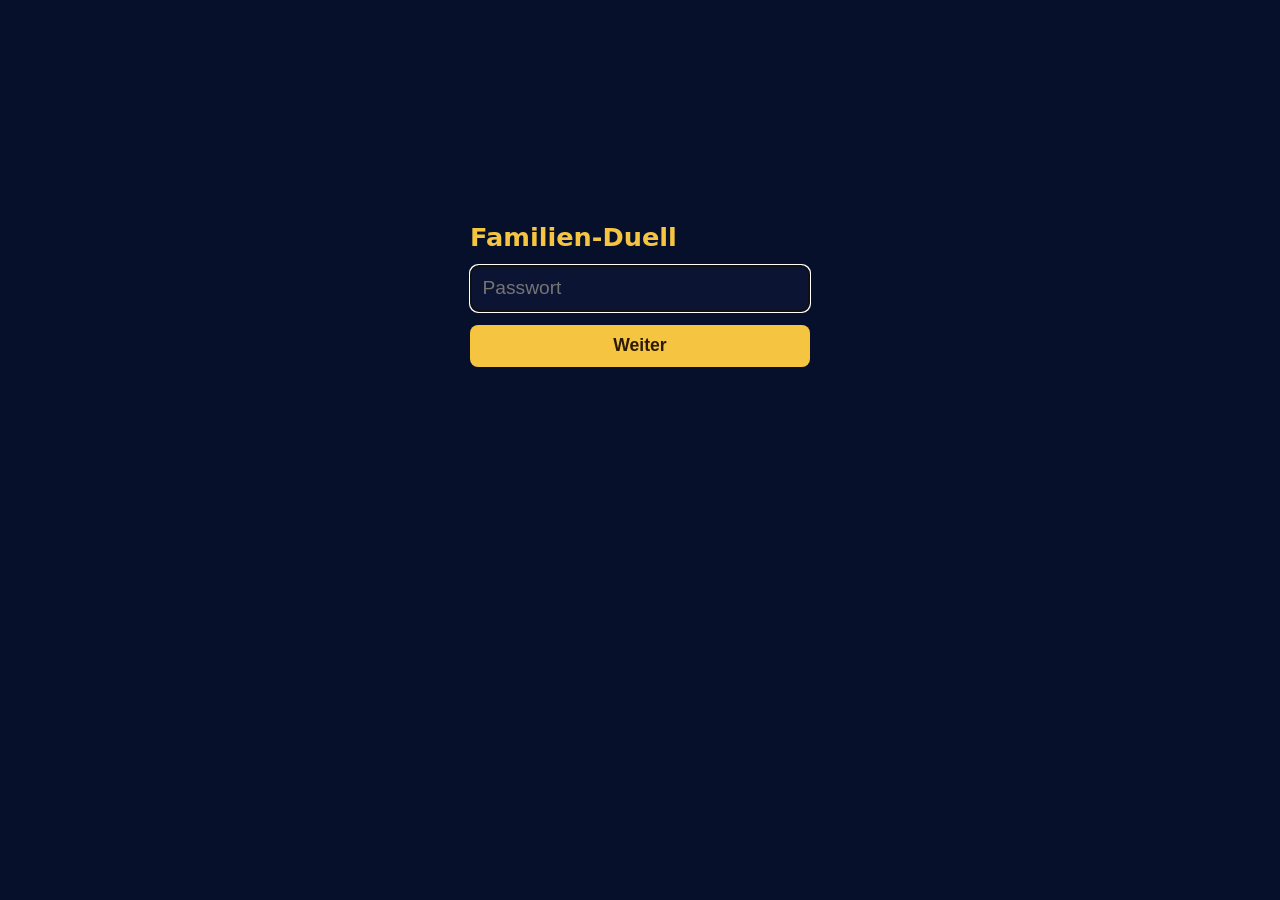
<file: familienduell/site/index.html>
<!doctype html>
<html lang="de" data-page="index">
<head>
<meta charset="utf-8">
<meta name="viewport" content="width=device-width,initial-scale=1">
<meta name="robots" content="noindex,nofollow">
<title>Familien-Duell</title>
<style>html,body{margin:0;background:#06102b;color:#fff;min-height:100%}</style>
</head>
<body>
<script src="gate.js"></script>
</body>
</html>
</file>
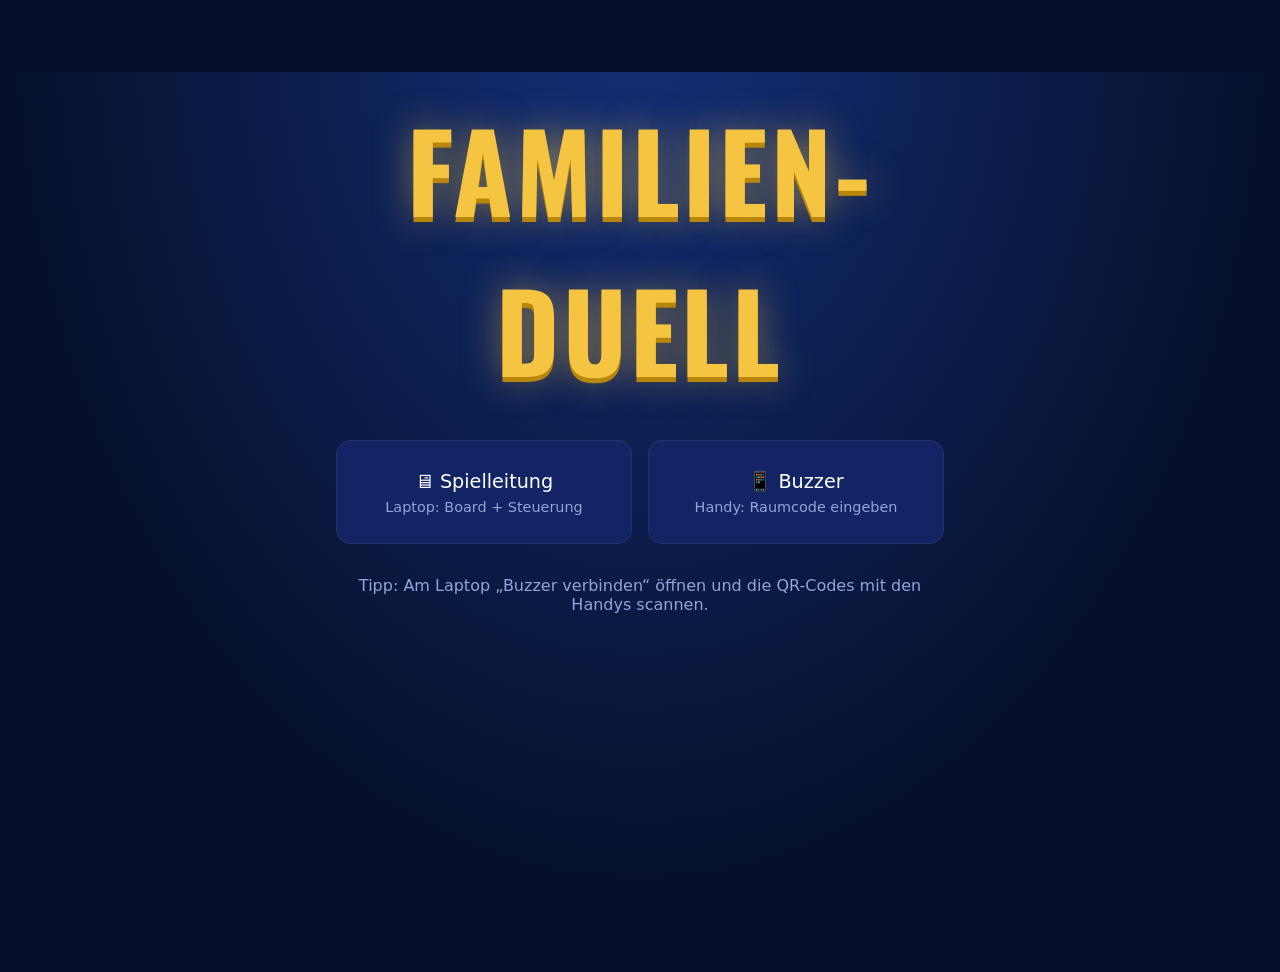
<file: familienduell/src/index.html>
<!doctype html>
<html lang="de">
<head>
<meta charset="utf-8">
<meta name="viewport" content="width=device-width,initial-scale=1">
<title>Familien-Duell</title>
<link rel="preconnect" href="https://fonts.googleapis.com">
<link href="https://fonts.googleapis.com/css2?family=Oswald:wght@400;600;700&display=swap" rel="stylesheet">
<link rel="stylesheet" href="style.css">
</head>
<body>
<div class="landing">
  <div class="b-logo">FAMILIEN-DUELL</div>
  <div class="cards">
    <a href="host.html">🖥 Spielleitung<small>Laptop: Board + Steuerung</small></a>
    <a href="buzzer.html">📱 Buzzer<small>Handy: Raumcode eingeben</small></a>
  </div>
  <p class="muted" style="margin-top:2em">Tipp: Am Laptop „Buzzer verbinden“ öffnen und die QR-Codes mit den Handys scannen.</p>
</div>
</body>
</html>
</file>
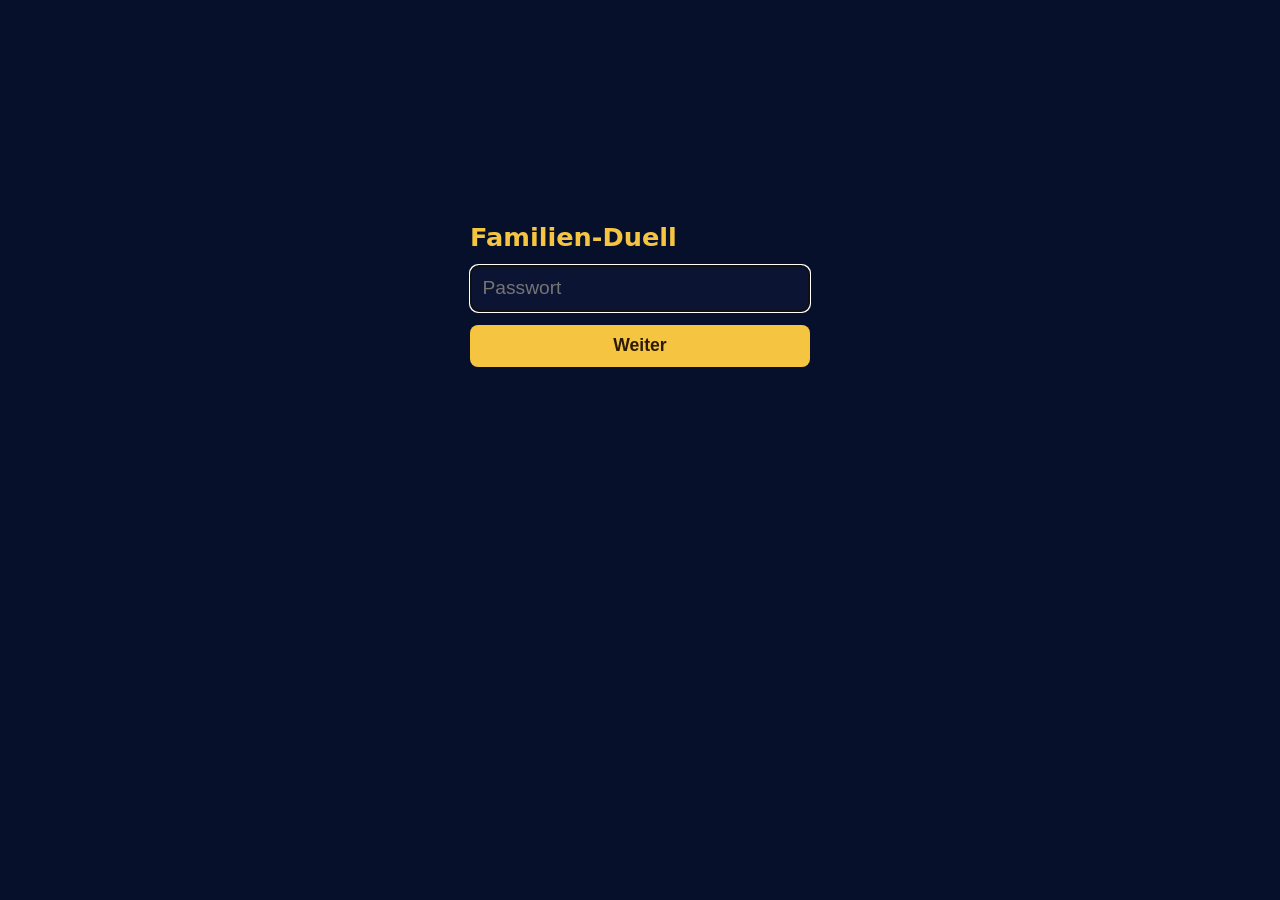
<file: familienduell/site/board.html>
<!doctype html>
<html lang="de" data-page="board">
<head>
<meta charset="utf-8">
<meta name="viewport" content="width=device-width,initial-scale=1,viewport-fit=cover">
<meta name="robots" content="noindex,nofollow">
<title>Familien-Duell</title>
<style>html,body{margin:0;background:#06102b;color:#fff;min-height:100%}</style>
</head>
<body>
<script src="gate.js"></script>
</body>
</html>
</file>
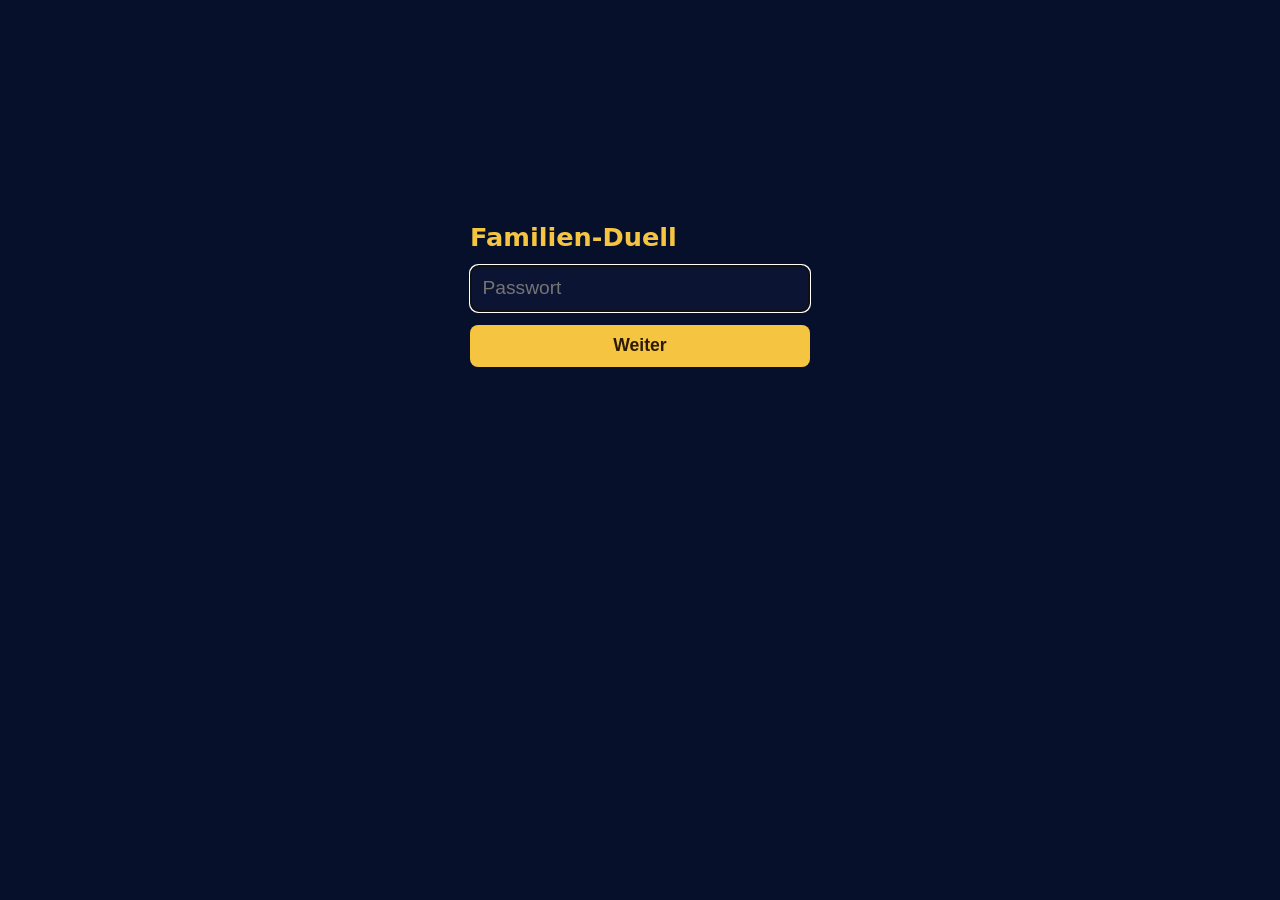
<file: familienduell/site/buzzer.html>
<!doctype html>
<html lang="de" data-page="buzzer">
<head>
<meta charset="utf-8">
<meta name="viewport" content="width=device-width,initial-scale=1,maximum-scale=1,user-scalable=no,viewport-fit=cover">
<meta name="robots" content="noindex,nofollow">
<title>Familien-Duell</title>
<style>html,body{margin:0;background:#06102b;color:#fff;min-height:100%}</style>
</head>
<body>
<script src="gate.js"></script>
</body>
</html>
</file>
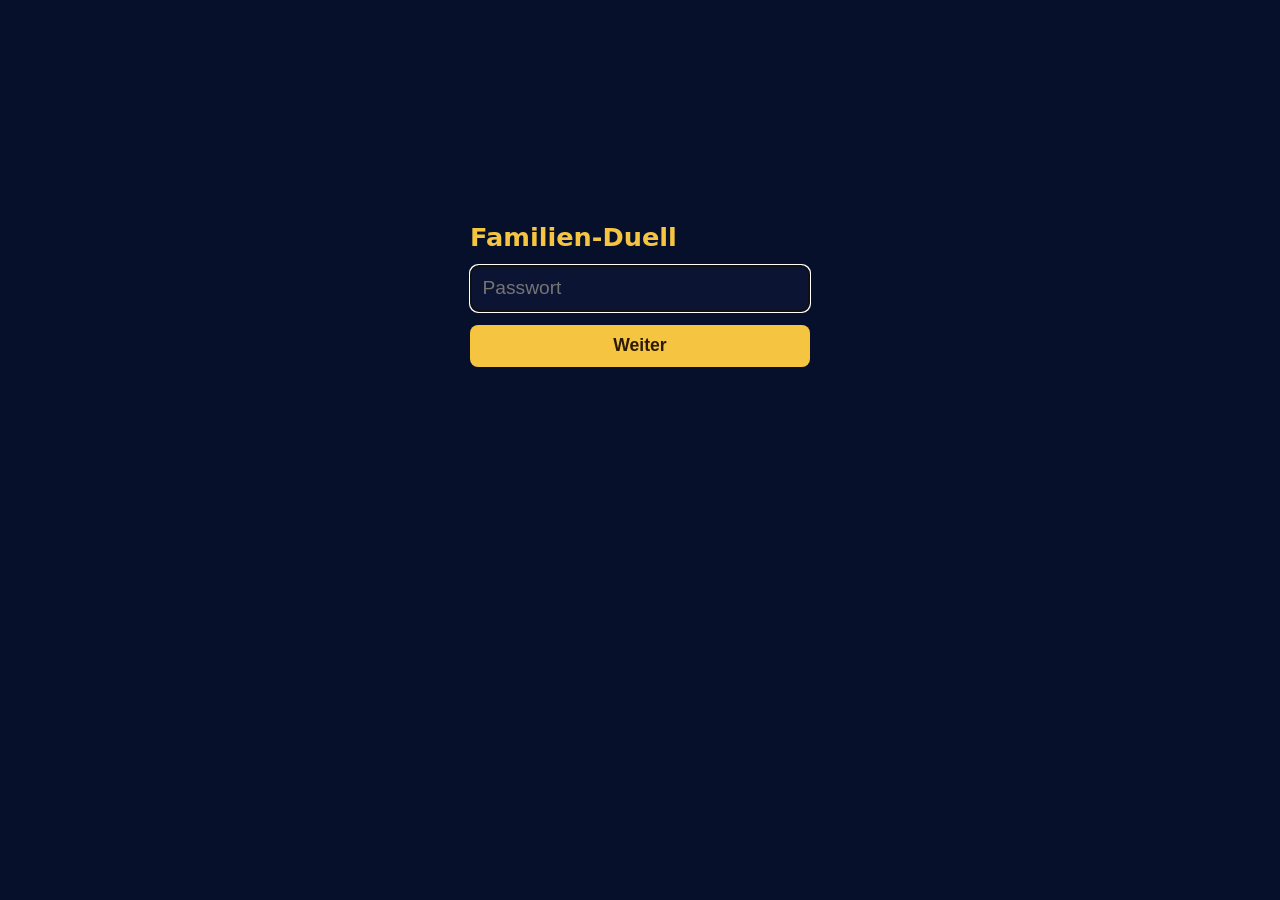
<file: familienduell/site/host.html>
<!doctype html>
<html lang="de" data-page="host">
<head>
<meta charset="utf-8">
<meta name="viewport" content="width=device-width,initial-scale=1,viewport-fit=cover">
<meta name="robots" content="noindex,nofollow">
<title>Familien-Duell</title>
<style>html,body{margin:0;background:#06102b;color:#fff;min-height:100%}</style>
</head>
<body>
<script src="gate.js"></script>
</body>
</html>
</file>
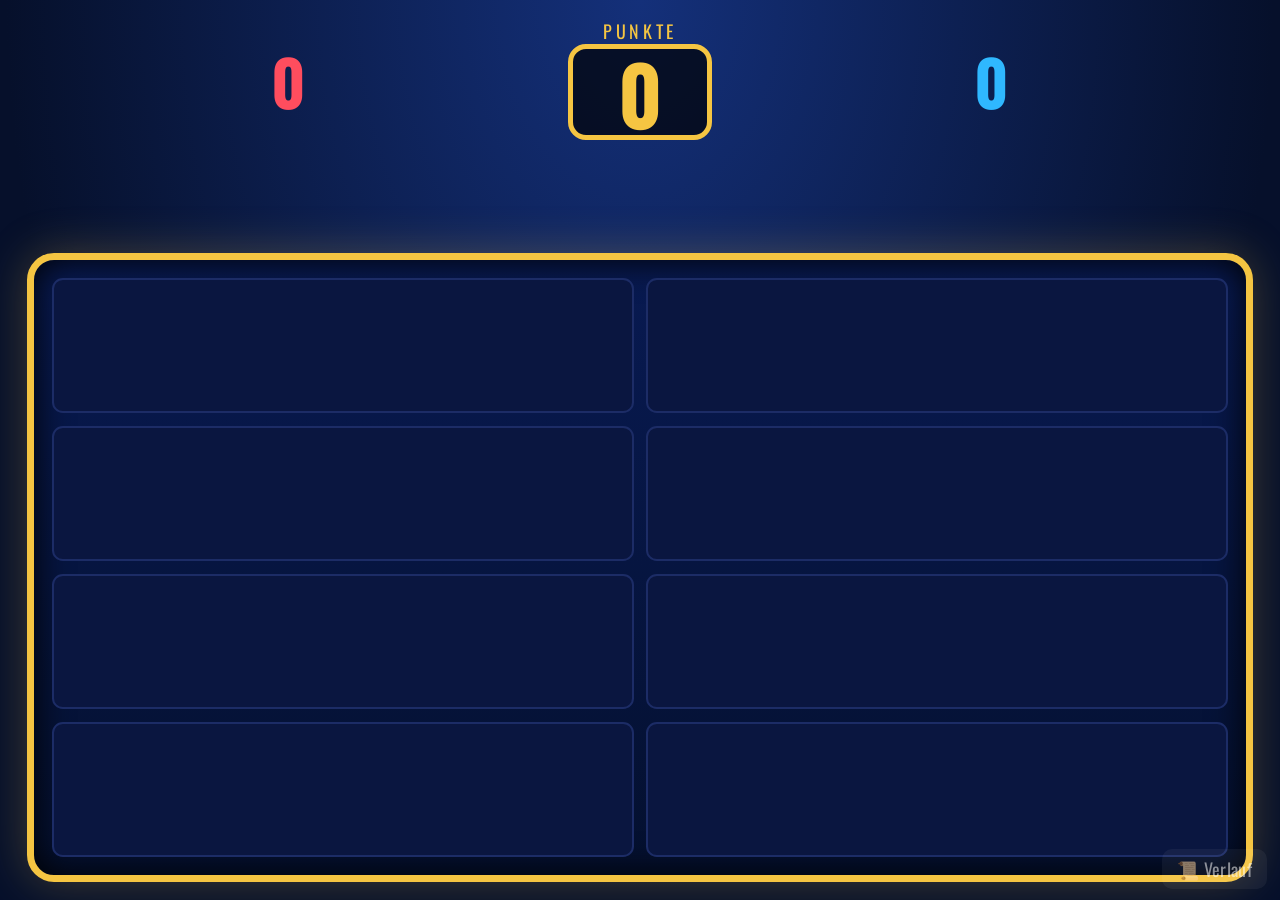
<file: familienduell/src/board.html>
<!doctype html>
<html lang="de">
<head>
<meta charset="utf-8">
<meta name="viewport" content="width=device-width,initial-scale=1,viewport-fit=cover">
<meta name="theme-color" content="#06102b">
<title>Familien-Duell – Board</title>
<link rel="preconnect" href="https://fonts.googleapis.com">
<link href="https://fonts.googleapis.com/css2?family=Oswald:wght@400;600;700&display=swap" rel="stylesheet">
<link rel="stylesheet" href="style.css">
<style>html,body{height:100%;overflow:hidden}#b{height:100vh;height:100dvh}</style>
</head>
<body>
<div id="b"></div>
<script src="common.js"></script>
<script>
const board = createBoard(document.getElementById('b'));
let S = null;
const bc = new BroadcastChannel('fd-board');
bc.onmessage = e => {
  const m = e.data;
  if (m.type === 'state') { S = m.s; board.render(S); }
  if (m.type === 'ev') board.event(m.ev, S);
};
bc.postMessage({ type: 'hello' });
setInterval(() => bc.postMessage({ type: 'beat' }), 1000);
bc.postMessage({ type: 'beat' });
document.addEventListener('dblclick', () => document.fullscreenElement ? document.exitFullscreen() : document.documentElement.requestFullscreen());
</script>
</body>
</html>
</file>
<file: familienduell/src/style.css>
:root{
  --bg:#06102b; --bg2:#0b1d4d; --gold:#f5c542; --gold2:#b8860b;
  --tile:#1b4fd1; --tile2:#0d2f8f; --tileOpen:#f4f6ff;
  --teamA:#ff4d5e; --teamB:#2fb8ff; --ok:#2ecc71; --bad:#e53935;
  --text:#fff; --muted:#93a4d6; --panel:#101a3a; --line:#26346a;
  font-family: "Oswald","Bahnschrift","Arial Narrow",system-ui,sans-serif;
}
*{box-sizing:border-box}
html,body{margin:0;height:100%;background:var(--bg);color:var(--text)}
body{background:radial-gradient(ellipse at 50% 0%,#14307a 0%,var(--bg) 70%) fixed;transition:background .3s}
body[data-win="0"]{background:radial-gradient(ellipse at 50% 0%,color-mix(in srgb,var(--teamA) 55%,#000) 0%,color-mix(in srgb,var(--teamA) 18%,#000) 75%) fixed}
body[data-win="1"]{background:radial-gradient(ellipse at 50% 0%,color-mix(in srgb,var(--teamB) 55%,#000) 0%,color-mix(in srgb,var(--teamB) 18%,#000) 75%) fixed}
button{font:inherit;cursor:pointer;border:0;border-radius:10px;padding:.55em 1em;background:#2a3a78;color:#fff;letter-spacing:.02em}
button:hover{filter:brightness(1.15)}
button:disabled{opacity:.35;cursor:default;filter:none}
button.gold{background:linear-gradient(#ffd966,#d9a21b);color:#2b1a00;font-weight:600}
button.red{background:#b3202f}
button.green{background:#1e9e57}
button.a{background:var(--teamA)}
button.b{background:#1688c9}
input,select{font:inherit;background:#0b1433;color:#fff;border:1px solid var(--line);border-radius:8px;padding:.4em .6em}
a{color:var(--gold)}
.muted{color:var(--muted)}
.hidden{display:none!important}
kbd{font-family:ui-monospace,monospace;font-size:.75em;background:#0008;border:1px solid #fff3;border-radius:4px;padding:0 .35em;margin-left:.4em;opacity:.8}

/* ---------- BOARD ---------- */
.board{position:relative;display:flex;flex-direction:column;gap:1.2vmin;padding:2vmin 3vmin;height:100%;min-height:0;user-select:none}
.b-top{display:grid;grid-template-columns:1fr auto 1fr;align-items:center;gap:2vmin}
.b-score{display:flex;flex-direction:column;align-items:center;border-radius:2vmin;padding:.6vmin 2vmin;border:.5vmin solid transparent;transition:.3s}
.b-score .name{font-size:2.6vmin;text-transform:uppercase;letter-spacing:.08em;opacity:.9}
.b-score .pts{font-size:7vmin;font-weight:700;line-height:1;font-variant-numeric:tabular-nums}
.b-score.A{color:var(--teamA)} .b-score.B{color:var(--teamB)}
.b-score.active{border-color:currentColor;box-shadow:0 0 3vmin currentColor;background:#ffffff10}
.b-bank{text-align:center}
.b-bank .lbl{font-size:2vmin;color:var(--gold);letter-spacing:.2em}
.b-bank .pts{font-size:9vmin;font-weight:700;color:var(--gold);line-height:1;padding:.3vmin 3vmin;border:.6vmin solid var(--gold);border-radius:2vmin;background:#000a;min-width:16vmin;font-variant-numeric:tabular-nums}
.b-bank .mult{font-size:2.2vmin;color:#fff;opacity:.8;margin-top:.3vmin}
.b-question{text-align:center;font-size:4.2vmin;line-height:1.15;min-height:5vmin;padding:0 4vmin;text-wrap:balance}
.b-status{text-align:center;font-size:3vmin;color:var(--gold);min-height:3.6vmin;letter-spacing:.05em}
.b-grid{flex:1;min-height:0;display:grid;grid-template-columns:1fr 1fr;grid-template-rows:repeat(4,1fr);grid-auto-flow:column;gap:1.4vmin;padding:2vmin;border:.8vmin solid var(--gold);border-radius:3vmin;background:linear-gradient(#081a52,#04102f);box-shadow:0 0 5vmin #f5c54240,inset 0 0 4vmin #000}
.tile{perspective:800px;min-height:0}
.tile .inner{position:relative;width:100%;height:100%;transition:transform .6s cubic-bezier(.3,1.4,.5,1);transform-style:preserve-3d}
.tile.open .inner{transform:rotateX(180deg)}
.tile .face{position:absolute;inset:0;backface-visibility:hidden;border-radius:1.2vmin;display:flex;align-items:center;justify-content:center;font-size:4.2vmin;border:.3vmin solid #6f95ff}
.tile .front{background:linear-gradient(var(--tile),var(--tile2))}
.tile .front .num{width:7vmin;height:5.5vmin;border-radius:50%;background:#062063;border:.4vmin solid #9cb6ff;display:flex;align-items:center;justify-content:center;font-weight:700}
.tile .back{transform:rotateX(180deg);background:linear-gradient(#ffffff,#d7defa);color:#0a1e5e;justify-content:space-between;padding:0 0 0 2vmin;overflow:hidden}
.tile .back .ans{text-transform:uppercase;white-space:nowrap;overflow:hidden;text-overflow:ellipsis;font-weight:600}
.tile .back .p{background:var(--tile2);color:#fff;height:100%;min-width:9vmin;display:flex;align-items:center;justify-content:center;font-weight:700}
.tile.free .back{background:linear-gradient(#c9cfe6,#9aa3c4)}
.tile.empty .front{background:#0a1640;border-color:#1c2c66}
.tile.empty .front .num{display:none}
.b-strikes{position:absolute;inset:0;display:flex;align-items:center;justify-content:center;gap:3vmin;pointer-events:none;opacity:0;transition:opacity .15s}
.b-strikes.show{opacity:1}
.b-strikes span{font-size:30vmin;font-weight:900;color:var(--bad);text-shadow:0 0 4vmin #000,0 0 2vmin #f00;line-height:1;font-family:Arial Black,Impact,sans-serif;animation:pop .35s}
.b-mini-strikes{display:inline-flex;gap:.6vmin;margin-left:1.5vmin;vertical-align:middle}
.b-mini-strikes i{font-style:normal;color:#ffffff30;font-weight:900;font-family:Arial Black,sans-serif}
.b-mini-strikes i.on{color:var(--bad)}
.b-overlay{position:absolute;inset:0;display:flex;flex-direction:column;align-items:center;justify-content:center;pointer-events:none;background:#000c;opacity:0;transition:opacity .2s}
.b-overlay.show{opacity:1}
.b-overlay .big{font-size:14vmin;font-weight:800;line-height:1;text-align:center}
.b-overlay .small{font-size:3.5vmin;margin-top:2vmin;text-align:center;color:#dde}
.b-logo{font-size:12vmin;font-weight:800;color:var(--gold);text-shadow:0 .6vmin 0 var(--gold2),0 0 4vmin #f5c54280;text-align:center;letter-spacing:.03em}
@keyframes pop{from{transform:scale(2.2);opacity:0}to{transform:scale(1);opacity:1}}

/* ---------- HOST LAYOUT ---------- */
.host{display:grid;grid-template-rows:auto minmax(0,1fr) auto;height:100vh}
.host.popped{grid-template-rows:auto 0 auto}
.host.popped #boardWrap{display:none}
.topbar{display:flex;gap:.6em;align-items:center;padding:.4em .8em;background:#050c22;border-bottom:1px solid var(--line);flex-wrap:wrap;font-size:15px}
.topbar .room{font-size:1.2em;color:var(--gold);letter-spacing:.15em}
.topbar .sp{flex:1}
.conn{display:inline-flex;align-items:center;gap:.35em;padding:.2em .6em;border-radius:20px;background:#0f1a40;font-size:.85em}
.conn .dot{width:.65em;height:.65em;border-radius:50%;background:#555}
.conn.on .dot{background:var(--ok)}
.conn.warn .dot{background:orange}
#boardWrap{min-height:0}
.gm{background:var(--panel);border-top:2px solid var(--gold2);padding:.6em .8em;display:grid;gap:.5em;font-size:15px;font-family:system-ui,sans-serif}
.gm .row{display:flex;gap:.5em;flex-wrap:wrap;align-items:center}
.gm .lbl{color:var(--muted);font-size:.8em;text-transform:uppercase;letter-spacing:.08em;min-width:6.5em}
.gm .answers{display:grid;grid-template-columns:repeat(4,1fr);gap:.4em;flex:1}
.gm .answers button{text-align:left;display:flex;justify-content:space-between;gap:.5em;background:#1d3a9a;padding:.45em .7em;min-height:2.4em}
.gm .answers button.st1{background:#1e9e57}
.gm .answers button.st2{background:#555c78}
.gm .answers .txt{white-space:nowrap;overflow:hidden;text-overflow:ellipsis}
.gm .answers .veil{letter-spacing:.2em;opacity:.6}
.gm .info{font-size:.9em}
.buzzres{font-size:1em;padding:.25em .7em;border-radius:8px;background:#0b1433}
.peek{user-select:none}
.peek.active{background:#b8860b}

/* modal */
.modal{position:fixed;inset:0;background:#000b;display:flex;align-items:center;justify-content:center;z-index:50;padding:1em}
.modal .box{background:#0e1738;border:1px solid var(--line);border-radius:14px;max-width:900px;width:100%;max-height:90vh;overflow:auto;padding:1.2em 1.4em;font-family:system-ui,sans-serif}
.modal h2{margin:.1em 0 .6em;font-family:"Oswald",system-ui;color:var(--gold)}
.modal h3{margin:1em 0 .4em;color:#cfd8ff;font-size:1em}
.chips{display:flex;flex-wrap:wrap;gap:.4em}
.chip{display:inline-flex;align-items:center;gap:.4em;background:#18245a;border-radius:20px;padding:.3em .8em;cursor:pointer;user-select:none}
.chip input{accent-color:var(--gold)}
.chip small{color:var(--muted)}
.qlist{display:grid;gap:.3em;margin-top:.5em}
.qitem{display:flex;gap:.6em;align-items:center;background:#0a1230;border-radius:8px;padding:.35em .6em;font-size:.92em}
.qitem .t{flex:1}
.qitem .tag{font-size:.75em;padding:.1em .5em;border-radius:10px;background:#26346a;color:#cfd8ff;white-space:nowrap}
.qitem .tag.skipped{background:#6b4b00}
.qr{display:flex;gap:2em;justify-content:center;flex-wrap:wrap;text-align:center}
.qr canvas,.qr img{background:#fff;padding:10px;border-radius:10px}
.qr .A{color:var(--teamA)} .qr .B{color:var(--teamB)}
.qr code{display:block;font-size:.8em;word-break:break-all;max-width:280px;margin:.4em auto 0;color:var(--muted)}

/* ---------- BUZZER ---------- */
.buzz-body{height:100dvh;display:flex;flex-direction:column;align-items:center;justify-content:space-between;padding:max(2vh,env(safe-area-inset-top)) 4vw max(2vh,env(safe-area-inset-bottom));touch-action:none;user-select:none;-webkit-user-select:none;-webkit-touch-callout:none;overflow:hidden;transition:background .08s}
.buzz-head{width:100%;display:flex;justify-content:space-between;align-items:center;font-size:4vmin;font-family:system-ui,sans-serif}
.buzz-team{font-size:7vmin;font-weight:700;text-transform:uppercase;letter-spacing:.05em}
#buzzBtn{width:min(80vw,62vh);height:min(80vw,62vh);border-radius:50%;font-size:min(11vw,8vh);font-weight:800;color:#fff;border:2vmin solid #ffffff40;box-shadow:0 2vmin 0 #0006,0 0 8vmin #0008 inset;background:#333;transition:transform .05s,background .1s;touch-action:none;text-transform:uppercase;line-height:1.05;padding:0}
#buzzBtn:active{transform:translateY(1vmin)}
.buzz-msg{font-size:6vmin;text-align:center;min-height:2.4em;font-family:system-ui,sans-serif}
.buzz-foot{font-size:3.2vmin;color:var(--muted);text-align:center;font-family:system-ui,sans-serif}
.st-idle #buzzBtn{background:#3a3f55}
.st-ready{background:#1f1c10!important}
.st-ready #buzzBtn{background:#d4a500}
.st-go{background:#10241a!important}
.st-go #buzzBtn{background:#18c25c;box-shadow:0 2vmin 0 #0006,0 0 10vmin #2f8 }
.st-locked #buzzBtn{background:#7a1a22}
.st-pressed #buzzBtn{background:#555}
.buzz-body[data-win="0"].st-win,.buzz-body[data-win="0"].st-lose{background:#7a1f2b!important}
.buzz-body[data-win="1"].st-win,.buzz-body[data-win="1"].st-lose{background:#10506f!important}
.st-win #buzzBtn,.st-lose #buzzBtn{background:var(--winCol,#d29a00);color:#fff}
.st-lose #buzzBtn{filter:saturate(.7) brightness(.85)}
.join{max-width:420px;margin:10vh auto;padding:1.2em;display:grid;gap:.8em;font-family:system-ui,sans-serif}
.join h1{font-family:"Oswald",system-ui;color:var(--gold);margin:0}
.join input,.join button{font-size:1.2em;padding:.6em}
.teampick{display:grid;grid-template-columns:1fr 1fr;gap:.6em}
.teampick button{padding:1em;font-size:1.3em;opacity:.45}
.teampick button.sel{opacity:1;outline:3px solid #fff}

/* landing */
.landing{max-width:640px;margin:8vh auto;padding:1em;text-align:center;font-family:system-ui,sans-serif}
.landing .b-logo{font-family:"Oswald",system-ui}
.landing .cards{display:grid;grid-template-columns:1fr 1fr;gap:1em;margin-top:2em}
.landing .cards a{display:block;padding:1.5em 1em;border-radius:14px;background:#122463;color:#fff;text-decoration:none;font-size:1.2em;border:1px solid var(--line)}
.landing .cards a:hover{background:#1a3290}
.landing .cards small{display:block;color:var(--muted);font-size:.75em;margin-top:.4em}

/* ---------- history ---------- */
.b-histbtn{position:absolute;right:1.5vmin;bottom:1.2vmin;font-size:2vmin;padding:.4em .8em;opacity:.55;background:#ffffff18}
.b-histbtn:hover{opacity:1}
.b-history{position:absolute;inset:0;display:none;flex-direction:column;gap:2vmin;padding:4vmin 6vmin;background:#050c20f2;z-index:5}
.b-history.show{display:flex}
.b-history .h-head{font-size:6vmin;font-weight:700;text-align:center}
.b-history .h-list{flex:1;overflow:auto;display:flex;flex-direction:column;gap:1vmin}
.b-history .h-row{display:grid;grid-template-columns:5vmin 1fr auto;gap:2vmin;align-items:baseline;font-size:2.8vmin;padding:1vmin 1.5vmin;border-radius:1.2vmin;background:#ffffff0d}
.b-history .h-n{color:var(--gold);font-weight:700}
.b-history .h-p{font-weight:700;white-space:nowrap}
.b-history .h-empty,.b-history .h-hint{text-align:center;color:var(--muted);font-size:2.4vmin}

.conn.missing{color:#fff;background:#b3261e;border-radius:1em;padding:.15em .7em;font-weight:700;animation:pulseMiss 1.2s infinite}
@keyframes pulseMiss{50%{opacity:.6}}

/* ---------- HOST: desktop defaults for mobile-only bits ---------- */
.gm .grp{display:contents}
.gm .gap{width:1em}
.mscore,.mtabs{display:none}

/* ---------- HOST: phone layout (portrait phones, and landscape phones with short screens) ---------- */
@media (max-width:760px), (pointer:coarse) and (max-height:520px){
  .host{display:flex;flex-direction:column;height:auto;min-height:100dvh;padding-bottom:calc(58px + env(safe-area-inset-bottom))}
  .host[data-view="board"]{height:100dvh;min-height:0;overflow:hidden}
  .host[data-view="ctrl"] #boardWrap{display:none}
  .host[data-view="board"] .gm,.host[data-view="board"] .mscore{display:none}
  .host[data-view="board"] #boardWrap{display:block!important;flex:1;min-height:0}
  kbd,#btnPop{display:none}

  .topbar{gap:.4em;padding:.4em .6em;padding-top:max(.4em,env(safe-area-inset-top));font-size:14px}
  .topbar .t{display:none}
  .topbar button{padding:.45em .65em;min-width:40px;min-height:38px}
  .topbar .sp{flex:1 1 0}
  #clients{order:10;flex:1 1 100%;display:flex;flex-wrap:wrap;gap:.3em}
  #clients:empty{display:none}

  /* sticky score strip above the controls */
  .mscore{display:grid;grid-template-columns:1fr auto 1fr;align-items:center;gap:.3em .5em;position:sticky;top:0;z-index:20;padding:.45em .7em .35em;background:#081333f2;border-bottom:2px solid var(--gold2);backdrop-filter:blur(6px)}
  .ms-t{display:flex;flex-direction:column;align-items:center;border-radius:10px;padding:.15em .3em;border:2px solid transparent;min-width:0}
  .ms-t .n{font-size:.8em;text-transform:uppercase;letter-spacing:.06em;max-width:100%;white-space:nowrap;overflow:hidden;text-overflow:ellipsis}
  .ms-t b{font-size:1.9em;line-height:1;font-variant-numeric:tabular-nums}
  .ms-t.A{color:var(--teamA)} .ms-t.B{color:var(--teamB)}
  .ms-t.active{border-color:currentColor;background:#ffffff10;box-shadow:0 0 10px currentColor}
  .ms-bank{display:flex;flex-direction:column;align-items:center}
  .ms-bank b{font-size:1.8em;line-height:1.1;color:var(--gold);border:2px solid var(--gold);border-radius:10px;padding:0 .45em;min-width:2.4em;text-align:center;background:#000a;font-variant-numeric:tabular-nums}
  .ms-bank span{font-size:.72em;color:var(--muted);margin-top:.15em;white-space:nowrap}
  .ms-status{grid-column:1/-1;text-align:center;font-size:1em;color:var(--gold);min-height:1.3em;line-height:1.3}

  /* controls: full-width touch targets */
  .gm{border-top:0;padding:.7em .7em 1em;gap:1em;font-size:16px}
  .gm .row{gap:.45em}
  .gm .lbl{min-width:0;flex:1 1 100%;font-size:.72em;margin-bottom:-.1em}
  .gm .sp,.gm .gap{display:none}
  .gm .grp{display:grid;grid-template-columns:1fr 1fr;gap:.45em;flex:1 1 100%}
  .gm .grp.one{grid-template-columns:1fr}
  .gm .grp button{min-height:48px;padding:.5em .6em;line-height:1.15}
  .gm .multl{display:flex;align-items:center;gap:.4em;justify-content:center;background:#0b1433;border-radius:10px;border:1px solid var(--line)}
  .gm .multl select{min-height:38px}
  .gm .info{grid-column:1/-1;order:-1;font-size:.82em}
  .gm .qrow #gmQ{flex:1 1 100%;font-size:1.15em!important;line-height:1.3}
  #btnArm{font-size:1.1em;font-weight:600}
  #btnStrike{min-height:56px!important;font-size:1.2em;font-weight:700}
  .buzzres{flex:1 1 100%;text-align:center;padding:.5em;line-height:1.4}
  .gm .answers{grid-template-columns:1fr;flex:1 1 100%;gap:.35em}
  .gm .answers button{min-height:48px;align-items:center;font-size:1.05em}
  .gm .answers .txt{white-space:normal}
  .peek{flex:1 1 100%;min-height:48px;touch-action:none;-webkit-touch-callout:none;-webkit-user-select:none}

  /* bottom tab bar */
  .mtabs{display:grid;grid-template-columns:1fr 1fr;position:fixed;left:0;right:0;bottom:0;z-index:30;background:#050c22;border-top:1px solid var(--line);padding:6px 6px calc(6px + env(safe-area-inset-bottom));gap:6px}
  .mtabs button{min-height:46px;background:transparent;color:var(--muted);font-size:1em}
  .mtabs button.on{background:#1b2c6b;color:#fff;box-shadow:inset 0 -3px 0 var(--gold)}

  .modal{padding:.5em;align-items:flex-end}
  .modal .box{max-height:92dvh;padding:1em;border-radius:14px}
  .qitem{flex-wrap:wrap}
  .qitem .t{flex:1 1 60%}
  .qr{gap:1.2em}
}

/* ---------- BOARD: portrait (phone / tablet upright) ---------- */
@media (orientation:portrait){
  .board{gap:2vmin;padding:2.5vmin 3vmin 10vmin}
  .b-top{gap:2.5vmin}
  .b-score{padding:1vmin 2vmin}
  .b-score .name{font-size:3.8vmin;max-width:100%;white-space:nowrap;overflow:hidden;text-overflow:ellipsis}
  .b-score .pts{font-size:11vmin}
  .b-bank .lbl{font-size:3vmin}
  .b-bank .pts{font-size:12vmin;min-width:22vmin}
  .b-bank .mult{font-size:3.2vmin}
  .b-question{font-size:5.4vmin;padding:0 2vmin}
  .b-status{font-size:4.6vmin;min-height:5.5vmin}
  .b-grid{grid-template-columns:1fr;grid-template-rows:repeat(8,1fr);gap:1.6vmin;padding:2.4vmin;border-width:1vmin}
  .tile .face{font-size:5.6vmin;border-radius:1.6vmin}
  .tile .front .num{width:10vmin;height:7vmin}
  .tile .back{padding-left:3vmin}
  .tile .back .p{min-width:13vmin}
  .b-logo{font-size:13vmin}
  .b-overlay .small{font-size:4.6vmin}
  .b-histbtn{font-size:3.4vmin;bottom:1.5vmin}
  .b-history{padding:5vmin 4vmin}
  .b-history .h-row{grid-template-columns:7vmin 1fr;font-size:4vmin}
  .b-history .h-p{grid-column:2}
  .b-history .h-empty,.b-history .h-hint{font-size:3.6vmin}
}
</file>
